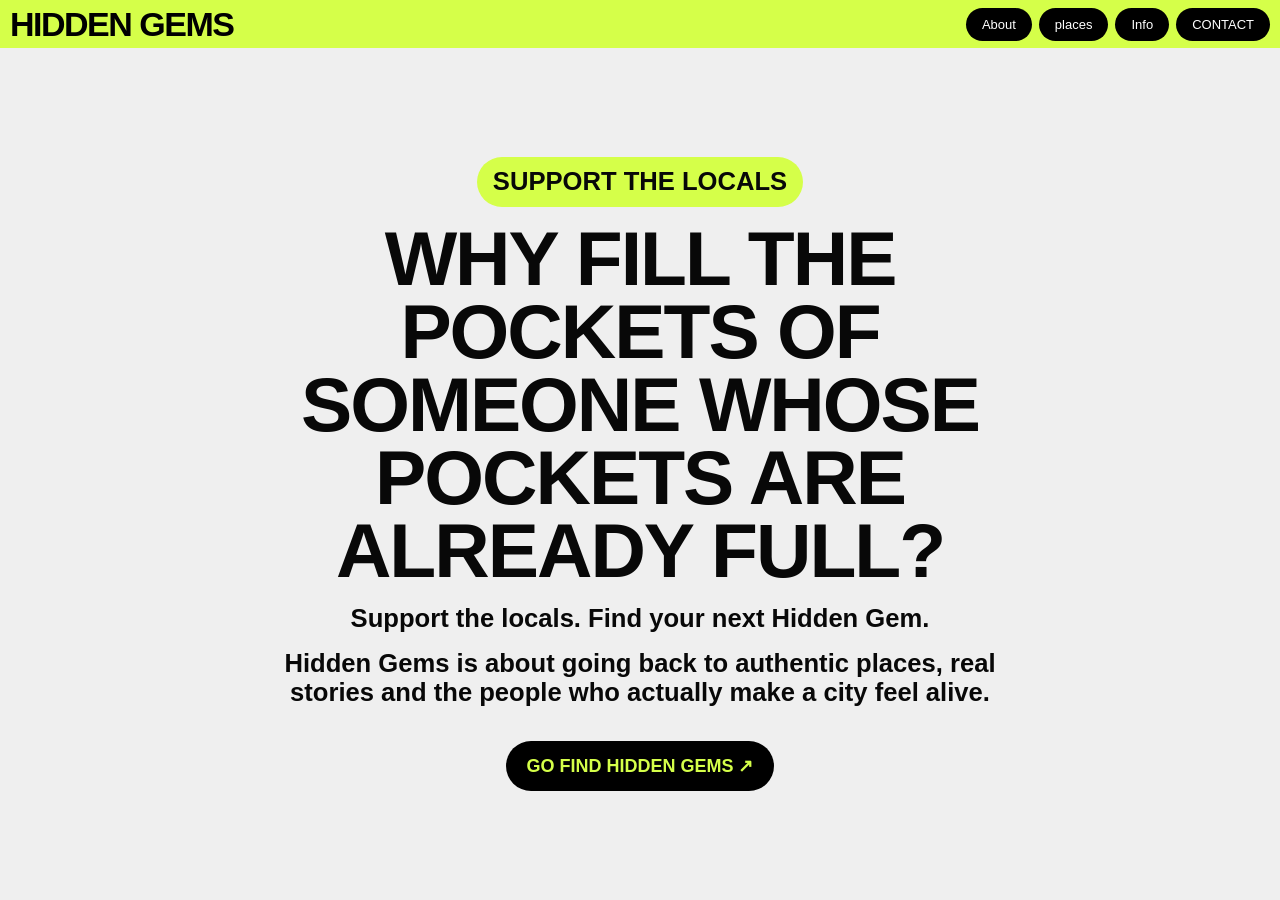
<file: info.html>
<!doctype html><html lang="nl"><head><meta charset="utf-8"><meta name="viewport" content="width=device-width,initial-scale=1"><meta name="theme-color" content="#d5ff49"><title>HIDDEN GEMS — Info</title><link rel="stylesheet" href="style.css"><script src="data.js" defer></script><script src="site.js" defer></script></head><body><header class="header"><a class="brand brand-text" href="index.html" aria-label="Hidden Gems homepage">HIDDEN GEMS</a><nav class="nav"><a href="index.html">About</a><a href="places.html">places</a><a href="info.html">Info</a><a href="mailto:hello@example.com">CONTACT</a></nav></header><main class="info-page"><section class="info-card"><p class="info-kicker">SUPPORT THE LOCALS</p><h1>WHY FILL THE POCKETS OF SOMEONE WHOSE POCKETS ARE ALREADY FULL?</h1><p>Support the locals. Find your next Hidden Gem.</p><p>Hidden Gems is about going back to authentic places, real stories and the people who actually make a city feel alive.</p><a class="info-button" href="places.html" data-swipe>GO FIND HIDDEN GEMS ↗</a></section></main><div class="swipe" aria-hidden="true"></div></body></html>
</file>
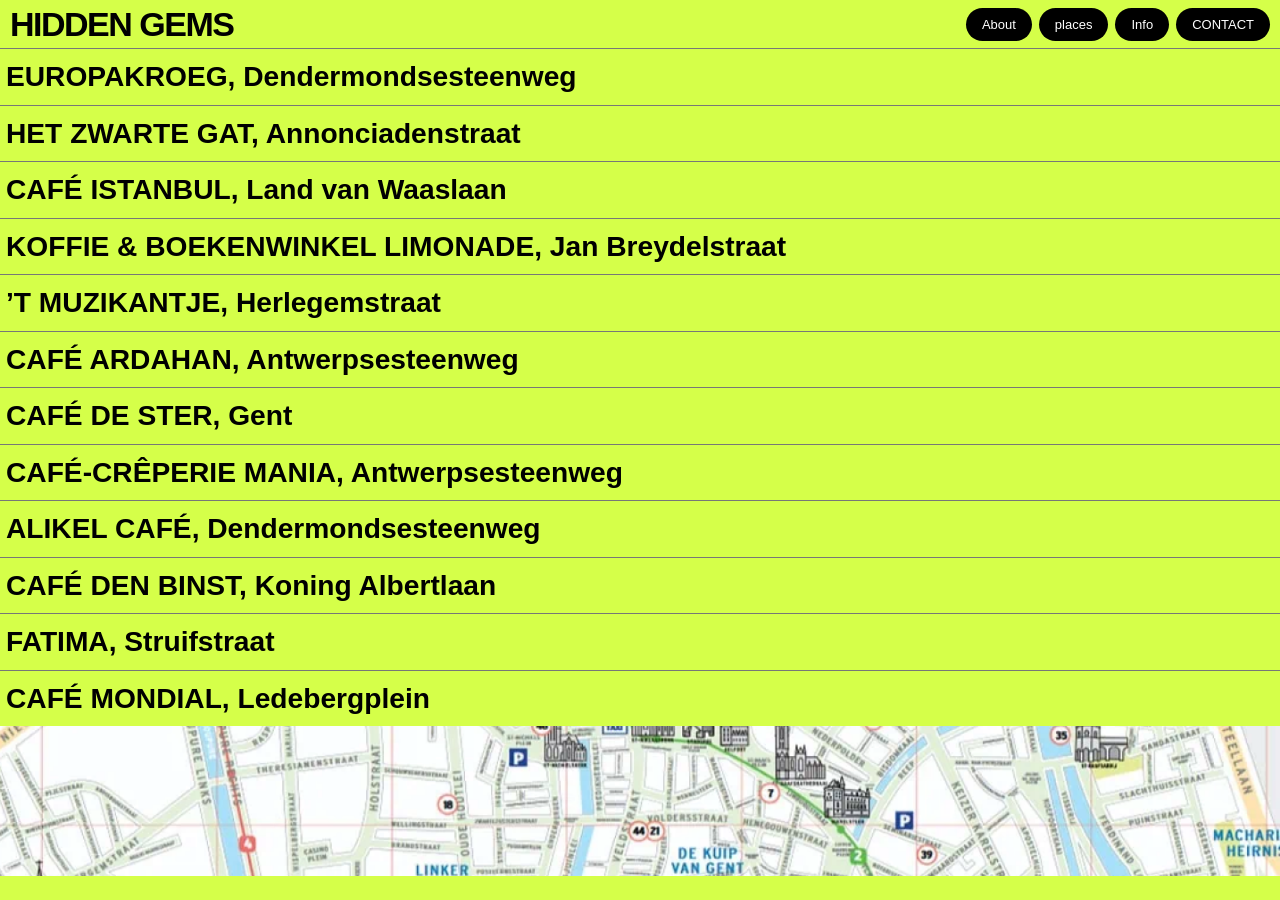
<file: places.html>
<!doctype html><html lang="nl"><head><meta charset="utf-8"><meta name="viewport" content="width=device-width,initial-scale=1"><meta name="theme-color" content="#d5ff49"><title>HIDDEN GEMS — Places</title><link rel="stylesheet" href="style.css"><script src="data.js" defer></script><script src="site.js" defer></script></head><body><header class="header"><a class="brand brand-text" href="index.html" aria-label="Hidden Gems homepage">HIDDEN GEMS</a><nav class="nav"><a href="index.html">About</a><a href="places.html">places</a><a href="info.html">Info</a><a href="mailto:hello@example.com">CONTACT</a></nav></header><main class="places-page"><section id="place-list" aria-label="Hidden Gems locaties"></section><a class="map-preview" href="map.html" data-swipe aria-label="Bekijk de grote kaart van Gent"><img src="gent-map.png" alt="Kaart van Gent"><span>OPEN MAP ↗</span></a></main><div class="swipe" aria-hidden="true"></div></body></html>
</file>
<file: style.css>
:root{--lime:#d5ff49;--black:#080808;--line:#777; font-family:Arial,Helvetica,sans-serif}*{box-sizing:border-box}html,body{margin:0;min-height:100%;color:var(--black);background:white}a{color:inherit}button{font:inherit}.header{height:48px;background:var(--lime);display:flex;align-items:center;justify-content:space-between;padding:0 10px;position:relative;z-index:3}.brand{text-decoration:none}.brand-text{display:inline-block;font-weight:900;font-size:clamp(24px,3vw,34px);letter-spacing:-1.5px;line-height:1;color:#000}.nav{display:flex;align-items:center;gap:7px}.nav a{background:#000;color:#fff;text-decoration:none;border-radius:30px;padding:9px 16px;font-size:13px}.nav a:hover,.nav a:focus-visible{background:white;color:#000;outline:2px solid black}.home{height:calc(100svh - 48px);min-height:500px;display:flex;align-items:center;justify-content:center;text-align:center;padding:20px}.hero{width:min(650px,90vw);display:flex;flex-direction:column;align-items:center;text-decoration:none;transition:transform .22s ease}.hero:hover,.hero:focus-visible{transform:translateY(-7px)}.hero:focus-visible{outline:3px solid #000;outline-offset:12px}.hero img{width:100%;height:auto;display:block}.cta{background:var(--lime);border-radius:40px;padding:12px 18px;margin-top:22px;font-size:19px;font-weight:800;transition:background .2s,transform .2s}.hero:hover .cta,.hero:focus-visible .cta{background:#000;color:var(--lime);transform:scale(1.04)}.places-page{background:var(--lime);min-height:calc(100svh - 48px)}.place{border-top:1px solid var(--line)}.place-button{width:100%;display:block;background:transparent;border:0;text-align:left;font-weight:800;font-size:clamp(17px,2.2vw,29px);padding:12px 6px;line-height:1.12;cursor:pointer;min-height:53px}.place-button:hover,.place-button:focus-visible{background:#000;color:var(--lime);outline:0}.place-info{background:#fff;padding:16px 18px 20px;border-top:1px solid black;line-height:1.4;max-width:none}.place-info[hidden]{display:none}.place-info p{margin:0 0 11px;max-width:760px}.map-link{display:inline-block;background:#000;color:#fff;text-decoration:none;border-radius:30px;padding:10px 16px;font-weight:bold}.map-link:hover,.map-link:focus-visible{background:var(--lime);color:#000;outline:2px solid #000}.map-preview{height:150px;position:relative;display:block;overflow:hidden;color:#fff;text-decoration:none;cursor:pointer}.map-preview img{width:100%;height:100%;object-fit:cover;object-position:center;transition:transform .35s}.map-preview:hover img,.map-preview:focus-visible img{transform:scale(1.04)}.map-preview span{position:absolute;inset:0;display:flex;align-items:center;justify-content:center;background:rgba(0,0,0,.32);font-size:clamp(19px,3vw,35px);font-weight:900;letter-spacing:-1px;opacity:0;transition:opacity .2s}.map-preview:hover span,.map-preview:focus-visible span{opacity:1}.map-page{height:calc(100svh - 48px);position:relative;overflow:hidden}.map-full{width:100%;height:100%;object-fit:cover;object-position:center}.map-caption{position:absolute;bottom:15px;left:15px;background:var(--lime);font-weight:800;padding:11px 15px;box-shadow:4px 4px #000}.swipe{position:fixed;inset:0;background:var(--lime);z-index:100;transform:translateY(-101%);pointer-events:none}.swipe.active{animation:swipe .62s cubic-bezier(.72,0,.15,1) forwards}@keyframes swipe{0%{transform:translateY(-101%)}100%{transform:translateY(0)}}@media(prefers-reduced-motion:reduce){.swipe.active{animation:none;transform:translateY(0)}.hero,.cta,.map-preview img{transition:none}}@media(max-width:590px){.header{height:auto;min-height:55px;flex-wrap:wrap;gap:5px;padding:5px 7px}.brand-text{font-size:clamp(20px,7vw,28px)}.nav{gap:4px}.nav a{font-size:11px;padding:8px 9px}.home,.map-page,.info-page{height:calc(100svh - 55px)}.place-button{padding:12px 8px}.map-caption{font-size:12px}}

.info-page{min-height:calc(100svh - 48px);background:#efefef;display:flex;align-items:center;justify-content:center;padding:24px}.info-card{max-width:860px;width:min(92vw,860px);text-align:center}.info-kicker{display:inline-block;background:var(--lime);padding:10px 16px;border-radius:999px;font-weight:900;margin:0 0 22px}.info-card h1{margin:0 0 18px;font-size:clamp(34px,6vw,78px);line-height:.95;letter-spacing:-2px;font-weight:900;text-transform:uppercase}.info-card p{margin:0 auto 15px;max-width:730px;font-size:clamp(18px,2vw,27px);font-weight:700;line-height:1.15}.info-button{display:inline-block;margin-top:18px;background:#000;color:var(--lime);text-decoration:none;border-radius:40px;padding:14px 20px;font-weight:900;font-size:18px}.info-button:hover,.info-button:focus-visible{background:var(--lime);color:#000;outline:2px solid #000} 
/* Google My Maps vult de hele kaartpagina */
.google-map{width:100%;height:100%;border:0;display:block;background:#f2f2f2}
</file>
